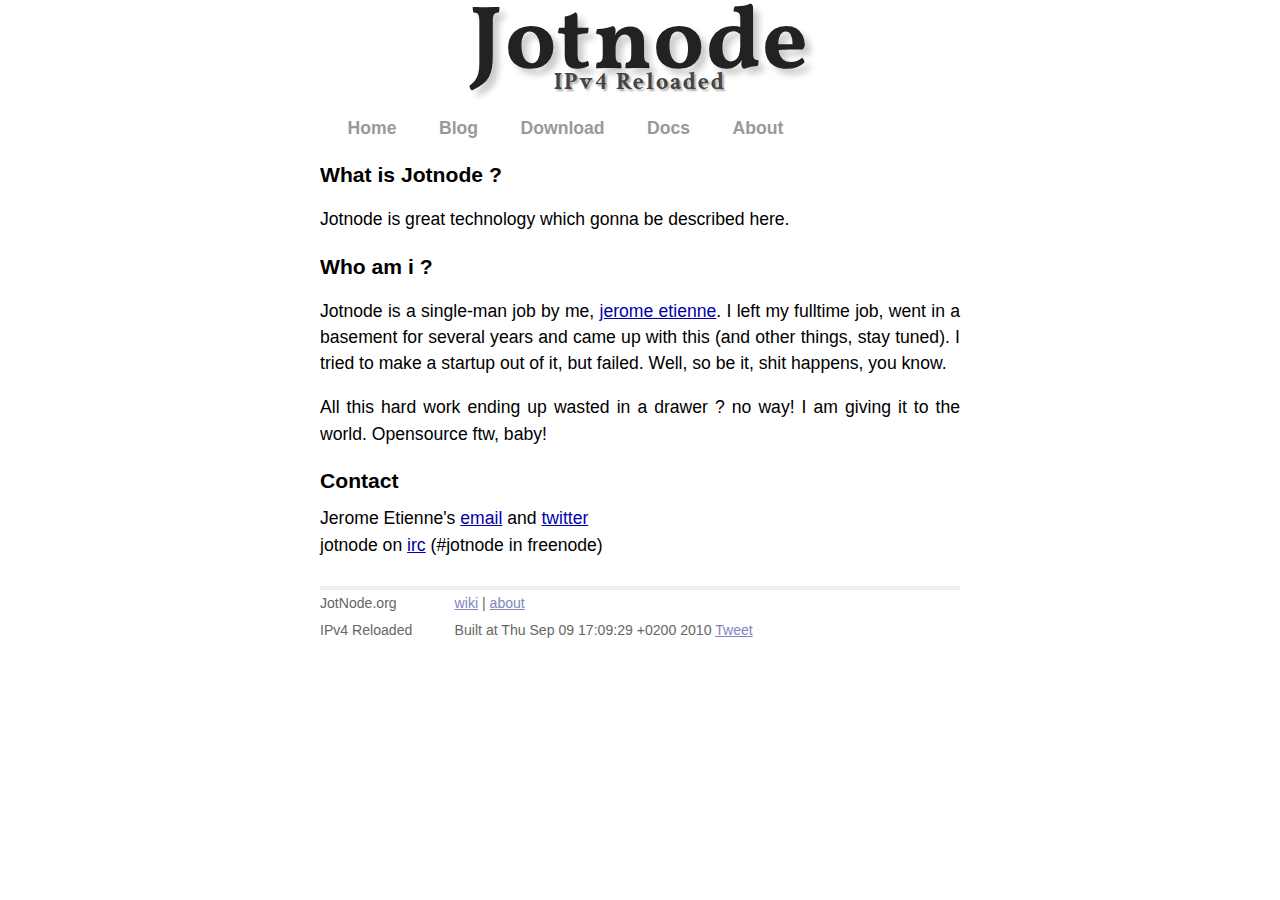
<file: about/index.html>
<!DOCTYPE html>
<html xmlns="http://www.w3.org/1999/xhtml" xml:lang="en" lang="en-us">
<head>
	<meta http-equiv="content-type" content="text/html; charset=utf-8" />
	<title>Jotnode about</title>
	<meta name="author" content="Jerome Etienne" />
	
	<!-- syntax highlighting CSS -->
	<link rel="stylesheet" href="/css/syntax.css" type="text/css" />
	
	<!-- Homepage CSS -->
	<link rel="stylesheet" href="/css/screen.css" type="text/css" media="screen, projection" />
	<link rel="stylesheet" href="/css/post.css" type="text/css" media="screen, projection" />
	
	<!-- font experiment 	// from http://code.google.com/webfonts/preview -->
	<link  href="http://fonts.googleapis.com/css?family=Vollkorn:regular,bold" rel="stylesheet" type="text/css" >
	<link  href="http://fonts.googleapis.com/css?family=Crimson+Text:regular" rel="stylesheet" type="text/css" >

	<script type="text/Javascript" src="/js/jquery/jquery-1.4.2.min.js"></script>
</head>
<body>

<div class="site">
	<div class="header">
		<a href="/">
			<div class="title">Jotnode</div>
			<div class="slogan">IPv4 Reloaded</div>
		</a>
		<div class="menu">
			<a href="/">Home</a>
			<a href="/blog">Blog</a>
			<a href="/download">Download</a>
			<a href="/docs">Docs</a>
			<a href="/about">About</a>
		</div>
	</div>
  
	<div>
	<h1>What is Jotnode ?</h1>
	<p>
		Jotnode is great technology which gonna be described here.
	</p>
	<h1>Who am i ?</h1>
	<p>
		Jotnode is a single-man job by me, <a href="http://jetienne.com">jerome etienne</a>.
		I left my fulltime job, went in a basement for several years and came up
		with this (and other things, stay tuned). I tried to make a
		startup out of it, but failed. Well, so be it, shit happens, you know.
	</p>
	<p>
		All this hard work ending up wasted in a drawer ? no way!
		I am giving it to the world. Opensource ftw, baby!
	</p>
	<h1>Contact</h1>
	Jerome Etienne's <a href="mailto:jerome.etienne@gmail.com">email</a>
	and 
	<a href="http://twitter.com/jerome_etienne">twitter</a>
	<br/>
	jotnode on <a href="irc://irc.freenode.net/%26jotnode">irc</a> (#jotnode in freenode)
</div>
  

  
	<div class="footer">
		<div class="contact">
			JotNode.org
			<br>
			IPv4 Reloaded
		</div>
		<div class="contact">
			<a href="http://wiki.github.com/jeromeetienne/mw/">wiki</a>
			|
			<a href="/about">about</a>
			<br>
			Built at Thu Sep 09 17:09:29 +0200 2010
			<!-- tweet button -- http://twitter.com/goodies/tweetbutton -->
			<a href="http://twitter.com/share" class="twitter-share-button" data-url="http://webpeer.it" data-text="WebPeer.it boosts your internet for free! Check it out!" data-count="none" data-via="webpeerit" data-related="jerome_etienne:The author">Tweet</a><script type="text/javascript" src="http://platform.twitter.com/widgets.js"></script>
	</div>
</div>

<!-- google analytic -->
<script type="text/javascript">

  var _gaq = _gaq || [];
  _gaq.push(['_setAccount', 'UA-4037844-14']);
  _gaq.push(['_trackPageview']);

  (function() {
    var ga = document.createElement('script'); ga.type = 'text/javascript'; ga.async = true;
    ga.src = ('https:' == document.location.protocol ? 'https://ssl' : 'http://www') + '.google-analytics.com/ga.js';
    var s = document.getElementsByTagName('script')[0]; s.parentNode.insertBefore(ga, s);
  })();

</script>

</body>
</html>
</file>
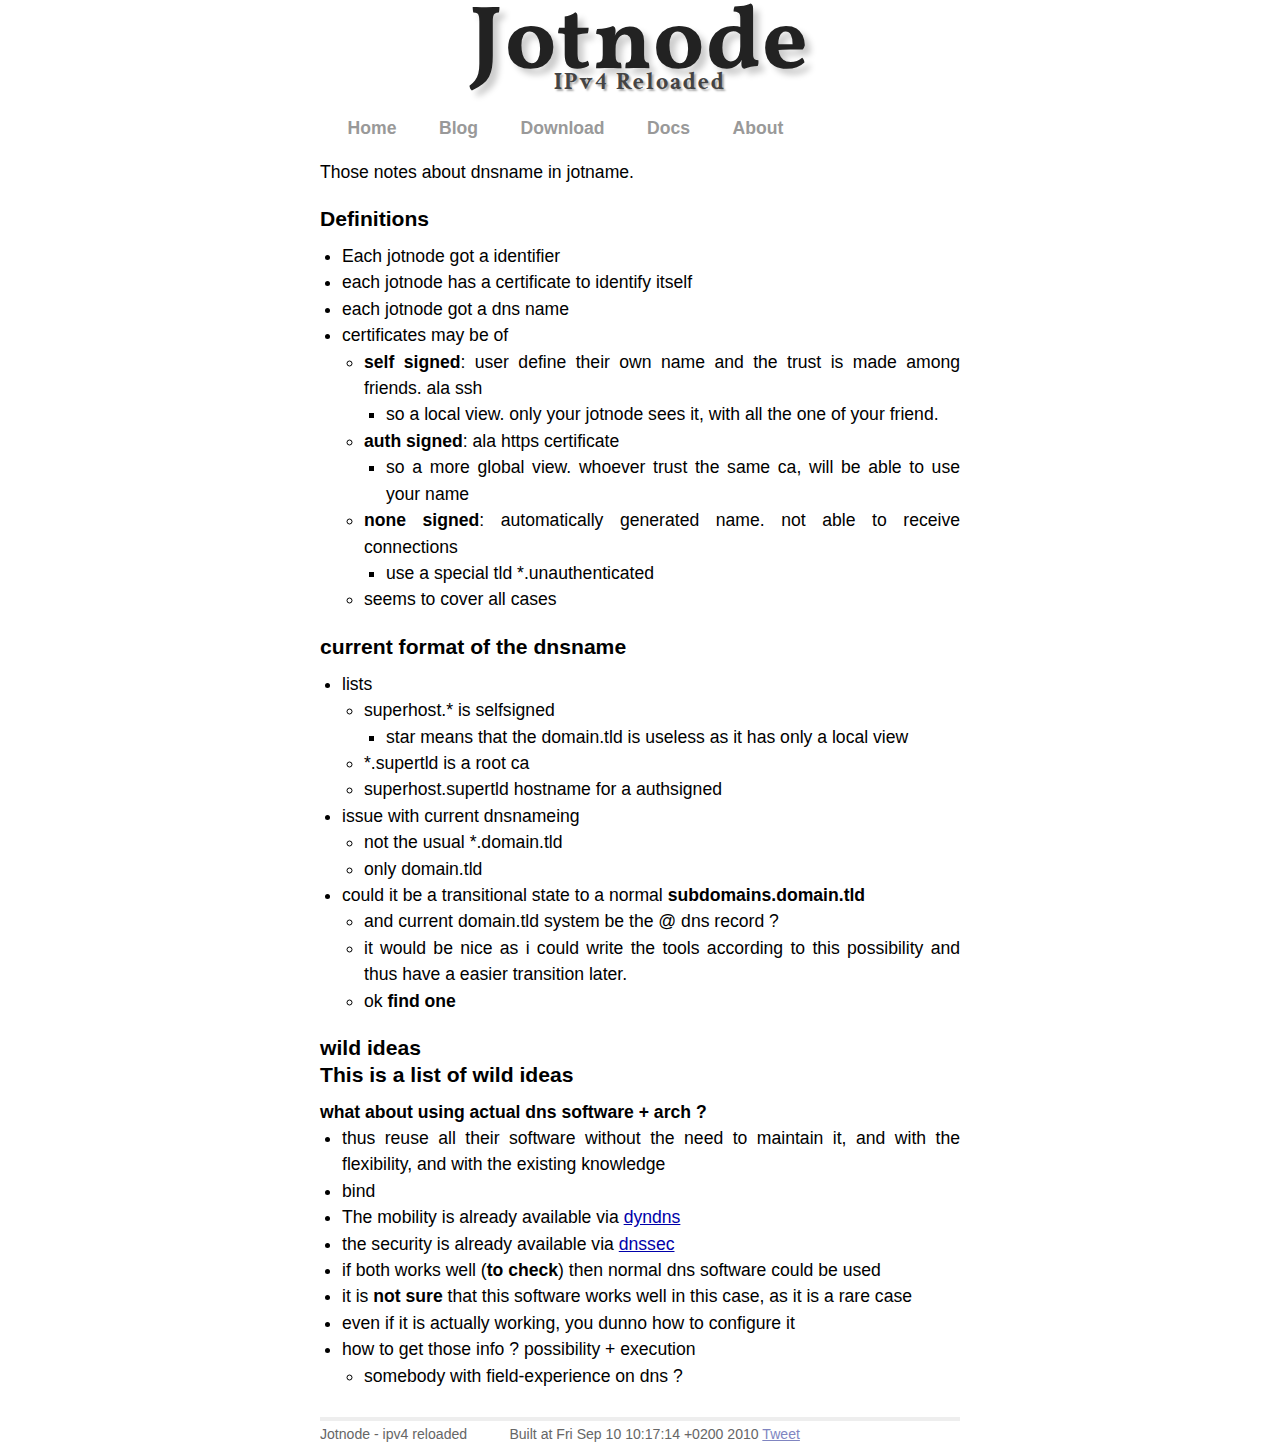
<file: blog/2010/09/04/docs-on-dns-names/index.html>
<!DOCTYPE html>
<html xmlns="http://www.w3.org/1999/xhtml" xml:lang="en" lang="en-us">
<head>
	<meta http-equiv="content-type" content="text/html; charset=utf-8" />
	<title>Docs On Dns Names</title>
	<meta name="author" content="Jerome Etienne" />
	
	<!-- syntax highlighting CSS -->
	<link rel="stylesheet" href="/css/syntax.css" type="text/css" />
	
	<!-- Homepage CSS -->
	<link rel="stylesheet" href="/css/screen.css" type="text/css" media="screen, projection" />
	<link rel="stylesheet" href="/css/post.css" type="text/css" media="screen, projection" />
	
	<!-- font experiment 	// from http://code.google.com/webfonts/preview -->
	<link  href="http://fonts.googleapis.com/css?family=Vollkorn:regular,bold" rel="stylesheet" type="text/css" >
	<link  href="http://fonts.googleapis.com/css?family=Crimson+Text:regular" rel="stylesheet" type="text/css" >

	<script type="text/Javascript" src="/js/jquery/jquery-1.4.2.min.js"></script>
</head>
<body>

<div class="site">
	<div class="header">
		<a href="/">
			<div class="title">Jotnode</div>
			<div class="slogan">IPv4 Reloaded</div>
		</a>
		<div class="menu">
			<a href="/">Home</a>
			<a href="/blog">Blog</a>
			<a href="/download">Download</a>
			<a href="/docs">Docs</a>
			<a href="/about">About</a>
		</div>
	</div>
  
	<div id="post">
<p>Those notes about dnsname in jotname.</p>
<h1>Definitions</h1>
<ul>
	<li>Each jotnode got a identifier</li>
	<li>each jotnode has a certificate to identify itself</li>
	<li>each jotnode got a dns name</li>
	<li>certificates may be of
	<ul>
		<li><strong>self signed</strong>: user define their own name and the trust is made among friends. ala ssh
		<ul>
			<li>so a local view. only your jotnode sees it, with all the one of your friend.</li>
		</ul></li>
		<li><strong>auth signed</strong>: ala https certificate
		<ul>
			<li>so a more global view. whoever trust the same ca, will be able to use your name</li>
		</ul></li>
		<li><strong>none signed</strong>: automatically generated name. not able to receive connections
		<ul>
			<li>use a special tld *.unauthenticated</li>
		</ul></li>
		<li>seems to cover all cases</li>
	</ul></li>
</ul>
<h1><strong>current</strong> format of the dnsname</h1>
<ul>
	<li>lists
	<ul>
		<li>superhost.* is selfsigned
		<ul>
			<li>star means that the domain.tld is useless as it has only a local view</li>
		</ul></li>
		<li>*.supertld is a root ca</li>
		<li>superhost.supertld hostname for a authsigned</li>
	</ul></li>
	<li>issue with current dnsnameing
	<ul>
		<li>not the usual *.domain.tld</li>
		<li>only domain.tld</li>
	</ul></li>
	<li>could it be a transitional state to a normal <strong>subdomains.domain.tld</strong>
	<ul>
		<li>and current domain.tld system be the @ dns record ?</li>
		<li>it would be nice as i could write the tools according to this possibility and thus have a easier transition later.</li>
		<li>ok <strong>find one</strong></li>
	</ul></li>
</ul>
<h1>wild ideas<br />
This is a list of wild ideas</h1>
<h2>what about using actual dns software + arch ?</h2>
<ul>
	<li>thus reuse all their software without the need to maintain it, and with the flexibility, and with the existing knowledge</li>
	<li>bind</li>
	<li>The mobility is already available via <a href="http://en.wikipedia.org/wiki/Dynamic_DNS">dyndns</a></li>
	<li>the security is already available via <a href="http://en.wikipedia.org/wiki/Domain_Name_System_Security_Extensions">dnssec</a></li>
	<li>if both works well (<strong>to check</strong>) then normal dns software could be used</li>
	<li>it is <strong>not sure</strong> that this software works well in this case, as it is a rare case</li>
	<li>even if it is actually working, you dunno how to configure it</li>
	<li>how to get those info ? possibility + execution
	<ul>
		<li>somebody with field-experience on dns ?</li>
	</ul></li>
</ul>
</div>

  
	<div class="footer">
		<div class="contact">
			Jotnode - ipv4 reloaded
		</div>
		<div class="contact">
			Built at Fri Sep 10 10:17:14 +0200 2010
			<!-- tweet button -- http://twitter.com/goodies/tweetbutton -->
			<a href="http://twitter.com/share" class="twitter-share-button" data-url="http://webpeer.it" data-text="WebPeer.it boosts your internet for free! Check it out!" data-count="none" data-via="webpeerit" data-related="jerome_etienne:The author">Tweet</a><script type="text/javascript" src="http://platform.twitter.com/widgets.js"></script>
	</div>
</div>

<!-- google analytic -->
<script type="text/javascript">

  var _gaq = _gaq || [];
  _gaq.push(['_setAccount', 'UA-4037844-14']);
  _gaq.push(['_trackPageview']);

  (function() {
    var ga = document.createElement('script'); ga.type = 'text/javascript'; ga.async = true;
    ga.src = ('https:' == document.location.protocol ? 'https://ssl' : 'http://www') + '.google-analytics.com/ga.js';
    var s = document.getElementsByTagName('script')[0]; s.parentNode.insertBefore(ga, s);
  })();

</script>

</body>
</html>
</file>
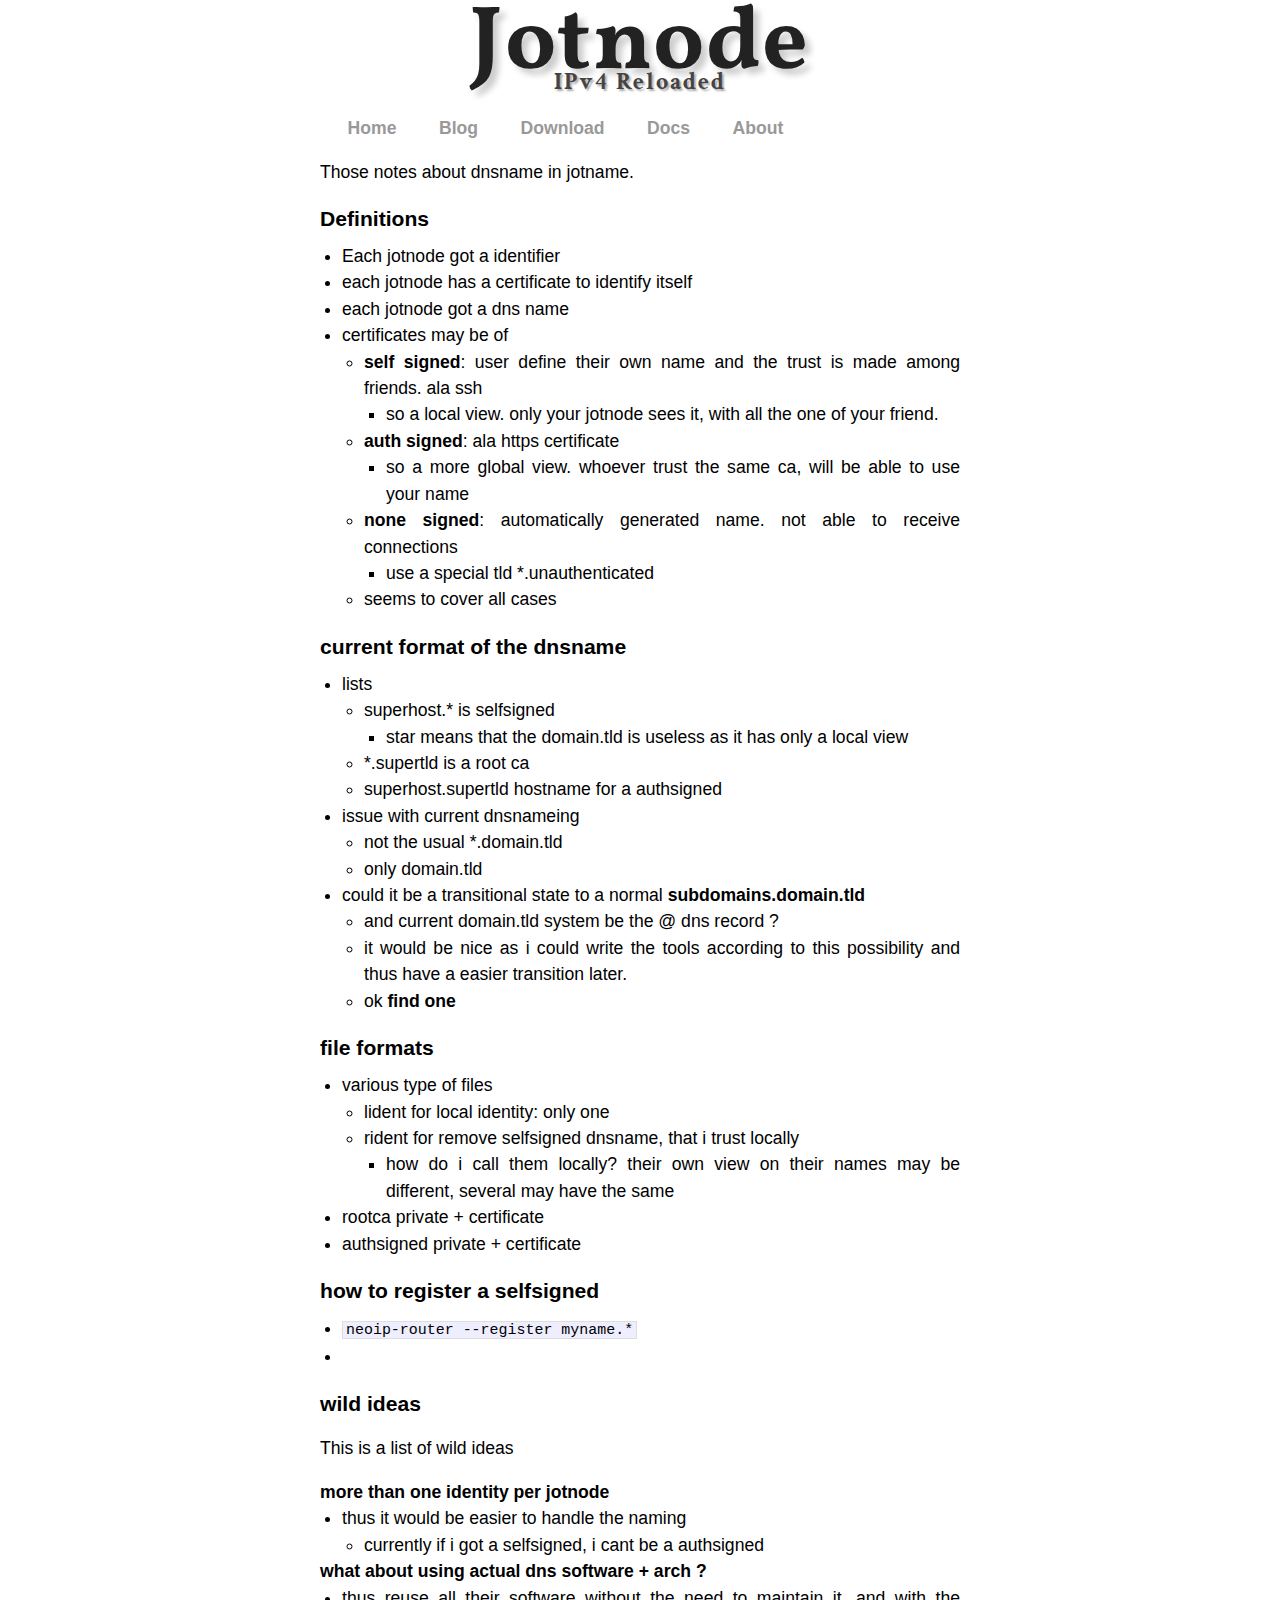
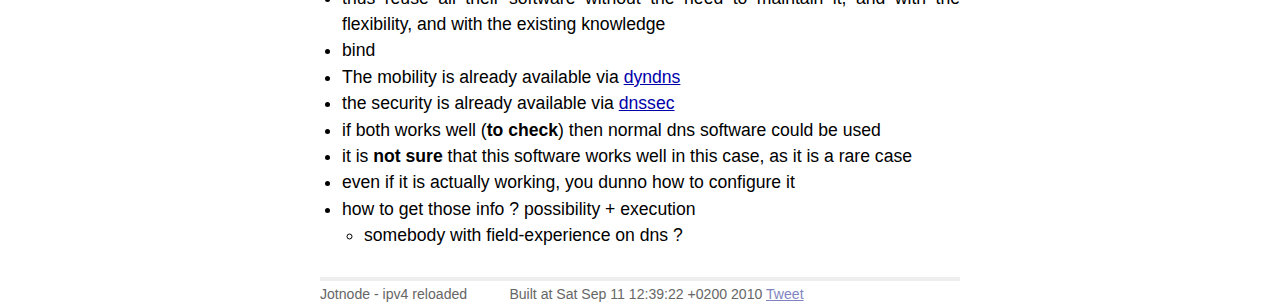
<file: docs/about_dnsname.html>
<!DOCTYPE html>
<html xmlns="http://www.w3.org/1999/xhtml" xml:lang="en" lang="en-us">
<head>
	<meta http-equiv="content-type" content="text/html; charset=utf-8" />
	<title></title>
	<meta name="author" content="Jerome Etienne" />
	
	<!-- syntax highlighting CSS -->
	<link rel="stylesheet" href="/css/syntax.css" type="text/css" />
	
	<!-- Homepage CSS -->
	<link rel="stylesheet" href="/css/screen.css" type="text/css" media="screen, projection" />
	<link rel="stylesheet" href="/css/post.css" type="text/css" media="screen, projection" />
	
	<!-- font experiment 	// from http://code.google.com/webfonts/preview -->
	<link  href="http://fonts.googleapis.com/css?family=Vollkorn:regular,bold" rel="stylesheet" type="text/css" >
	<link  href="http://fonts.googleapis.com/css?family=Crimson+Text:regular" rel="stylesheet" type="text/css" >

	<script type="text/Javascript" src="/js/jquery/jquery-1.4.2.min.js"></script>
</head>
<body>

<div class="site">
	<div class="header">
		<a href="/">
			<div class="title">Jotnode</div>
			<div class="slogan">IPv4 Reloaded</div>
		</a>
		<div class="menu">
			<a href="/">Home</a>
			<a href="/blog">Blog</a>
			<a href="/download">Download</a>
			<a href="/docs">Docs</a>
			<a href="/about">About</a>
		</div>
	</div>
  
	<div id="post">
<p>Those notes about dnsname in jotname.</p>
<h1>Definitions</h1>
<ul>
	<li>Each jotnode got a identifier</li>
	<li>each jotnode has a certificate to identify itself</li>
	<li>each jotnode got a dns name</li>
	<li>certificates may be of
	<ul>
		<li><strong>self signed</strong>: user define their own name and the trust is made among friends. ala ssh
		<ul>
			<li>so a local view. only your jotnode sees it, with all the one of your friend.</li>
		</ul></li>
		<li><strong>auth signed</strong>: ala https certificate
		<ul>
			<li>so a more global view. whoever trust the same ca, will be able to use your name</li>
		</ul></li>
		<li><strong>none signed</strong>: automatically generated name. not able to receive connections
		<ul>
			<li>use a special tld *.unauthenticated</li>
		</ul></li>
		<li>seems to cover all cases</li>
	</ul></li>
</ul>
<h1><strong>current</strong> format of the dnsname</h1>
<ul>
	<li>lists
	<ul>
		<li>superhost.* is selfsigned
		<ul>
			<li>star means that the domain.tld is useless as it has only a local view</li>
		</ul></li>
		<li>*.supertld is a root ca</li>
		<li>superhost.supertld hostname for a authsigned</li>
	</ul></li>
	<li>issue with current dnsnameing
	<ul>
		<li>not the usual *.domain.tld</li>
		<li>only domain.tld</li>
	</ul></li>
	<li>could it be a transitional state to a normal <strong>subdomains.domain.tld</strong>
	<ul>
		<li>and current domain.tld system be the @ dns record ?</li>
		<li>it would be nice as i could write the tools according to this possibility and thus have a easier transition later.</li>
		<li>ok <strong>find one</strong></li>
	</ul></li>
</ul>
<h1>file formats</h1>
<ul>
	<li>various type of files
	<ul>
		<li>lident for local identity: only one</li>
		<li>rident for remove selfsigned dnsname, that i trust locally
		<ul>
			<li>how do i call them locally? their own view on their names may be different, several may have the same</li>
		</ul></li>
	</ul></li>
	<li>rootca private + certificate</li>
	<li>authsigned private + certificate</li>
</ul>
<h1>how to register a selfsigned</h1>
<ul>
	<li><code>neoip-router --register myname.*</code></li>
	<li></li>
</ul>
<h1>wild ideas</h1>
<p>This is a list of wild ideas</p>
<h2>more than one identity per jotnode</h2>
<ul>
	<li>thus it would be easier to handle the naming
	<ul>
		<li>currently if i got a selfsigned, i cant be a authsigned</li>
	</ul></li>
</ul>
<h2>what about using actual dns software + arch ?</h2>
<ul>
	<li>thus reuse all their software without the need to maintain it, and with the flexibility, and with the existing knowledge</li>
	<li>bind</li>
	<li>The mobility is already available via <a href="http://en.wikipedia.org/wiki/Dynamic_DNS">dyndns</a></li>
	<li>the security is already available via <a href="http://en.wikipedia.org/wiki/Domain_Name_System_Security_Extensions">dnssec</a></li>
	<li>if both works well (<strong>to check</strong>) then normal dns software could be used</li>
	<li>it is <strong>not sure</strong> that this software works well in this case, as it is a rare case</li>
	<li>even if it is actually working, you dunno how to configure it</li>
	<li>how to get those info ? possibility + execution
	<ul>
		<li>somebody with field-experience on dns ?</li>
	</ul></li>
</ul>
</div>

  
	<div class="footer">
		<div class="contact">
			Jotnode - ipv4 reloaded
		</div>
		<div class="contact">
			Built at Sat Sep 11 12:39:22 +0200 2010
			<!-- tweet button -- http://twitter.com/goodies/tweetbutton -->
			<a href="http://twitter.com/share" class="twitter-share-button" data-url="http://webpeer.it" data-text="WebPeer.it boosts your internet for free! Check it out!" data-count="none" data-via="webpeerit" data-related="jerome_etienne:The author">Tweet</a><script type="text/javascript" src="http://platform.twitter.com/widgets.js"></script>
	</div>
</div>

<!-- google analytic -->
<script type="text/javascript">

  var _gaq = _gaq || [];
  _gaq.push(['_setAccount', 'UA-4037844-14']);
  _gaq.push(['_trackPageview']);

  (function() {
    var ga = document.createElement('script'); ga.type = 'text/javascript'; ga.async = true;
    ga.src = ('https:' == document.location.protocol ? 'https://ssl' : 'http://www') + '.google-analytics.com/ga.js';
    var s = document.getElementsByTagName('script')[0]; s.parentNode.insertBefore(ga, s);
  })();

</script>

</body>
</html>
</file>
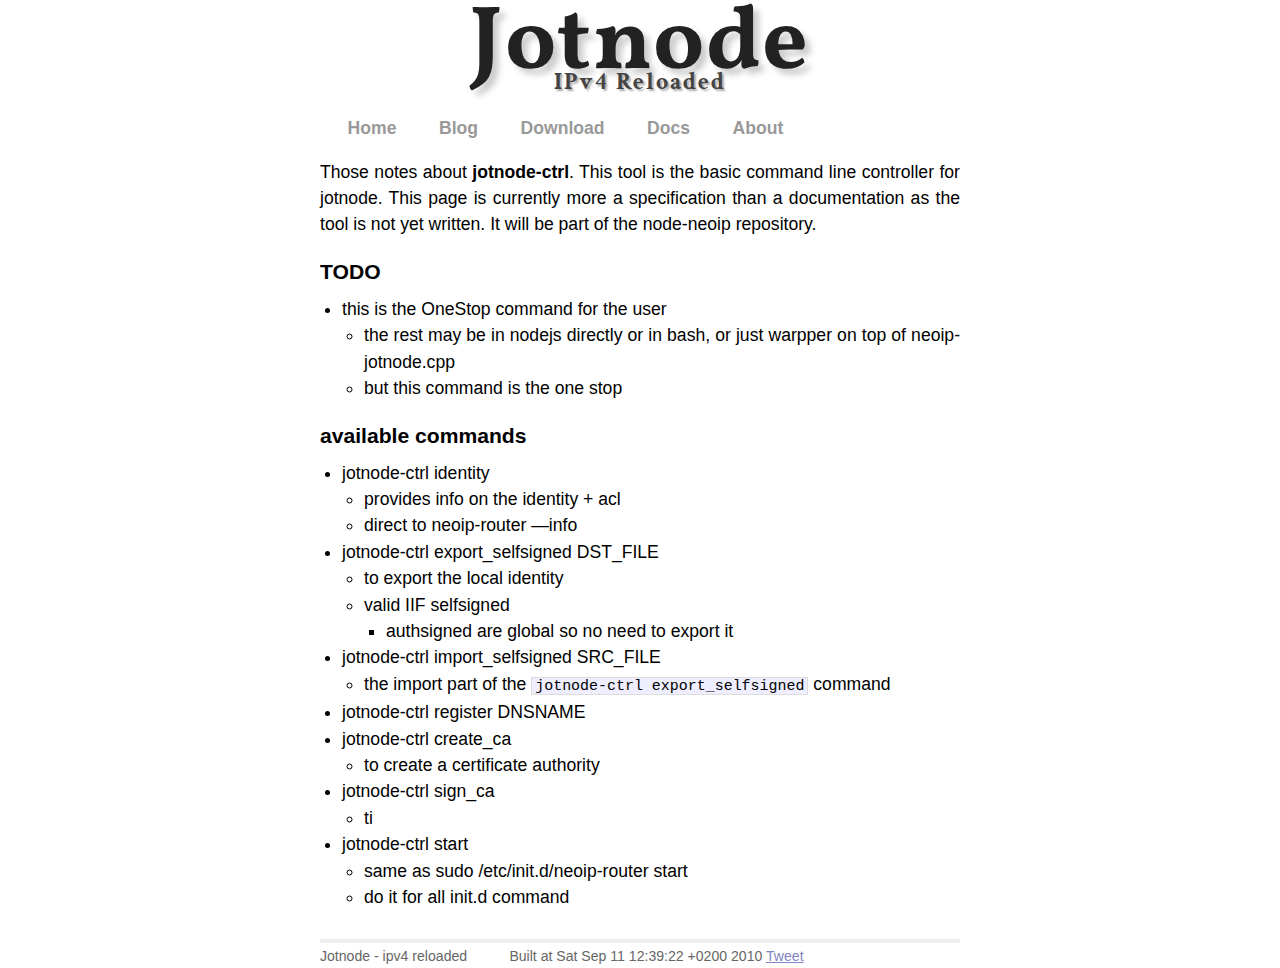
<file: docs/about_jotnode_ctrl.html>
<!DOCTYPE html>
<html xmlns="http://www.w3.org/1999/xhtml" xml:lang="en" lang="en-us">
<head>
	<meta http-equiv="content-type" content="text/html; charset=utf-8" />
	<title></title>
	<meta name="author" content="Jerome Etienne" />
	
	<!-- syntax highlighting CSS -->
	<link rel="stylesheet" href="/css/syntax.css" type="text/css" />
	
	<!-- Homepage CSS -->
	<link rel="stylesheet" href="/css/screen.css" type="text/css" media="screen, projection" />
	<link rel="stylesheet" href="/css/post.css" type="text/css" media="screen, projection" />
	
	<!-- font experiment 	// from http://code.google.com/webfonts/preview -->
	<link  href="http://fonts.googleapis.com/css?family=Vollkorn:regular,bold" rel="stylesheet" type="text/css" >
	<link  href="http://fonts.googleapis.com/css?family=Crimson+Text:regular" rel="stylesheet" type="text/css" >

	<script type="text/Javascript" src="/js/jquery/jquery-1.4.2.min.js"></script>
</head>
<body>

<div class="site">
	<div class="header">
		<a href="/">
			<div class="title">Jotnode</div>
			<div class="slogan">IPv4 Reloaded</div>
		</a>
		<div class="menu">
			<a href="/">Home</a>
			<a href="/blog">Blog</a>
			<a href="/download">Download</a>
			<a href="/docs">Docs</a>
			<a href="/about">About</a>
		</div>
	</div>
  
	<div id="post">
<p>Those notes about <strong>jotnode-ctrl</strong>. This tool is the basic command line controller for jotnode. This page is currently more a specification than a documentation as the tool is not yet written. It will be part of the node-neoip repository.</p>
<h1><span class="caps">TODO</span></h1>
<ul>
	<li>this is the OneStop command for the user
	<ul>
		<li>the rest may be in nodejs directly or in bash, or just warpper on top of neoip-jotnode.cpp</li>
		<li>but this command is the one stop</li>
	</ul></li>
</ul>
<h1>available commands</h1>
<ul>
	<li>jotnode-ctrl identity
	<ul>
		<li>provides info on the identity + acl</li>
		<li>direct to neoip-router &#8212;info</li>
	</ul></li>
	<li>jotnode-ctrl export_selfsigned DST_FILE
	<ul>
		<li>to export the local identity</li>
		<li>valid <span class="caps">IIF</span> selfsigned
		<ul>
			<li>authsigned are global so no need to export it</li>
		</ul></li>
	</ul></li>
	<li>jotnode-ctrl import_selfsigned SRC_FILE
	<ul>
		<li>the import part of the <code>jotnode-ctrl export_selfsigned</code> command</li>
	</ul></li>
	<li>jotnode-ctrl register <span class="caps">DNSNAME</span></li>
	<li>jotnode-ctrl create_ca
	<ul>
		<li>to create a certificate authority</li>
	</ul></li>
	<li>jotnode-ctrl sign_ca
	<ul>
		<li>ti</li>
	</ul></li>
	<li>jotnode-ctrl start
	<ul>
		<li>same as sudo /etc/init.d/neoip-router start</li>
		<li>do it for all init.d command</li>
	</ul></li>
</ul>
</div>

  
	<div class="footer">
		<div class="contact">
			Jotnode - ipv4 reloaded
		</div>
		<div class="contact">
			Built at Sat Sep 11 12:39:22 +0200 2010
			<!-- tweet button -- http://twitter.com/goodies/tweetbutton -->
			<a href="http://twitter.com/share" class="twitter-share-button" data-url="http://webpeer.it" data-text="WebPeer.it boosts your internet for free! Check it out!" data-count="none" data-via="webpeerit" data-related="jerome_etienne:The author">Tweet</a><script type="text/javascript" src="http://platform.twitter.com/widgets.js"></script>
	</div>
</div>

<!-- google analytic -->
<script type="text/javascript">

  var _gaq = _gaq || [];
  _gaq.push(['_setAccount', 'UA-4037844-14']);
  _gaq.push(['_trackPageview']);

  (function() {
    var ga = document.createElement('script'); ga.type = 'text/javascript'; ga.async = true;
    ga.src = ('https:' == document.location.protocol ? 'https://ssl' : 'http://www') + '.google-analytics.com/ga.js';
    var s = document.getElementsByTagName('script')[0]; s.parentNode.insertBefore(ga, s);
  })();

</script>

</body>
</html>
</file>
<file: css/syntax.css>
.highlight  { background: #ffffff; }
.highlight .c { color: #999988; font-style: italic } /* Comment */
.highlight .err { color: #a61717; background-color: #e3d2d2 } /* Error */
.highlight .k { font-weight: bold } /* Keyword */
.highlight .o { font-weight: bold } /* Operator */
.highlight .cm { color: #999988; font-style: italic } /* Comment.Multiline */
.highlight .cp { color: #999999; font-weight: bold } /* Comment.Preproc */
.highlight .c1 { color: #999988; font-style: italic } /* Comment.Single */
.highlight .cs { color: #999999; font-weight: bold; font-style: italic } /* Comment.Special */
.highlight .gd { color: #000000; background-color: #ffdddd } /* Generic.Deleted */
.highlight .gd .x { color: #000000; background-color: #ffaaaa } /* Generic.Deleted.Specific */
.highlight .ge { font-style: italic } /* Generic.Emph */
.highlight .gr { color: #aa0000 } /* Generic.Error */
.highlight .gh { color: #999999 } /* Generic.Heading */
.highlight .gi { color: #000000; background-color: #ddffdd } /* Generic.Inserted */
.highlight .gi .x { color: #000000; background-color: #aaffaa } /* Generic.Inserted.Specific */
.highlight .go { color: #888888 } /* Generic.Output */
.highlight .gp { color: #555555 } /* Generic.Prompt */
.highlight .gs { font-weight: bold } /* Generic.Strong */
.highlight .gu { color: #aaaaaa } /* Generic.Subheading */
.highlight .gt { color: #aa0000 } /* Generic.Traceback */
.highlight .kc { font-weight: bold } /* Keyword.Constant */
.highlight .kd { font-weight: bold } /* Keyword.Declaration */
.highlight .kp { font-weight: bold } /* Keyword.Pseudo */
.highlight .kr { font-weight: bold } /* Keyword.Reserved */
.highlight .kt { color: #445588; font-weight: bold } /* Keyword.Type */
.highlight .m { color: #009999 } /* Literal.Number */
.highlight .s { color: #d14 } /* Literal.String */
.highlight .na { color: #008080 } /* Name.Attribute */
.highlight .nb { color: #0086B3 } /* Name.Builtin */
.highlight .nc { color: #445588; font-weight: bold } /* Name.Class */
.highlight .no { color: #008080 } /* Name.Constant */
.highlight .ni { color: #800080 } /* Name.Entity */
.highlight .ne { color: #990000; font-weight: bold } /* Name.Exception */
.highlight .nf { color: #990000; font-weight: bold } /* Name.Function */
.highlight .nn { color: #555555 } /* Name.Namespace */
.highlight .nt { color: #000080 } /* Name.Tag */
.highlight .nv { color: #008080 } /* Name.Variable */
.highlight .ow { font-weight: bold } /* Operator.Word */
.highlight .w { color: #bbbbbb } /* Text.Whitespace */
.highlight .mf { color: #009999 } /* Literal.Number.Float */
.highlight .mh { color: #009999 } /* Literal.Number.Hex */
.highlight .mi { color: #009999 } /* Literal.Number.Integer */
.highlight .mo { color: #009999 } /* Literal.Number.Oct */
.highlight .sb { color: #d14 } /* Literal.String.Backtick */
.highlight .sc { color: #d14 } /* Literal.String.Char */
.highlight .sd { color: #d14 } /* Literal.String.Doc */
.highlight .s2 { color: #d14 } /* Literal.String.Double */
.highlight .se { color: #d14 } /* Literal.String.Escape */
.highlight .sh { color: #d14 } /* Literal.String.Heredoc */
.highlight .si { color: #d14 } /* Literal.String.Interpol */
.highlight .sx { color: #d14 } /* Literal.String.Other */
.highlight .sr { color: #009926 } /* Literal.String.Regex */
.highlight .s1 { color: #d14 } /* Literal.String.Single */
.highlight .ss { color: #990073 } /* Literal.String.Symbol */
.highlight .bp { color: #999999 } /* Name.Builtin.Pseudo */
.highlight .vc { color: #008080 } /* Name.Variable.Class */
.highlight .vg { color: #008080 } /* Name.Variable.Global */
.highlight .vi { color: #008080 } /* Name.Variable.Instance */
.highlight .il { color: #009999 } /* Literal.Number.Integer.Long */
</file>
<file: css/post.css>
/*****************************************************************************/
/*
/* Posts
/*
/*****************************************************************************/

#post {

}

  /* standard */

  #post pre {
    border: 1px solid #ddd;
    background-color: #eef;
    padding: 0 .4em;
  }

  #post ul,
  #post ol {
    margin-left: 1.25em;
  }

  #post code {
    border: 1px solid #ddd;
    background-color: #eef;
    font-size: 85%;
    padding: 0 .2em;
  }

    #post pre code {
      border: none;
    }

  /* terminal */

  #post pre.terminal {
    border: 1px solid black;
    background-color: #333;
    color: white;
  }

  #post pre.terminal code {
    background-color: #333;
  }

#related {
  margin-top: 2em;
}

  #related h2 {
    margin-bottom: 1em;
  }
  
ul.posts {
  list-style-type: none;
  margin-bottom: 2em;
}

  ul.posts li {
    line-height: 1.75em;
  }

  ul.posts span {
    color: #aaa;
    font-family: Monaco, "Courier New", monospace;
    font-size: 80%;
  }
</file>
<file: css/screen.css>
/*****************************************************************************/
/*
/* Common
/*
/*****************************************************************************/

/* Global Reset */

* {
	margin: 0;
	padding: 0;
}

html, body {
	height: 100%;
}

body {
	background-color: #FFFFFF;
	font		: 16px helvetica, arial, clean, sans-serif;
	*font-size	: small;
	text-align	: center;
}

h1, h2, h3, h4, h5, h6 {
	font-size	: 100%;
}

h1 {
	margin-top	: 1em;
	margin-bottom	: 0.5em;
	font-size	: larger;
}

p {
	margin: 1em 0;
}

a {
	color: #00a;
}

a:hover {
	color: black;
}

a:visited {
	color: #a0a;
}

table {
	font-size: inherit;
	font: 100%;
}


/*****************************************************************************/
/*
/* Site
/*
/*****************************************************************************/

.site {
	font-size	: 110%;
	text-align	: justify;
	width		: 640px;
	margin		: 0em auto 2em auto;
	line-height	: 1.5em;
/*	-webkit-font-smoothing: subpixel-antialiased;
*/
}




/********************************************************************************/
/********************************************************************************/
/*	Header title/slogan							*/
/********************************************************************************/
/********************************************************************************/
.site .header {
	border-bottom: thin;
}

.site .header a {
	text-decoration:	none;
}

.site .header .title {	/* From google font directory */
	padding-top	: 45px;
	font-size	: 90px;
	font-family	: 'Vollkorn', serif;
	font-style	: normal;
	font-weight	: 700;
	text-shadow	: 6px 6px 6px #ccc;
	text-transform	: none;
	letter-spacing	: 0.019em;
	word-spacing	: 0em;
	line-height	: 0em;
}

.site .header .slogan {	/* From google font directory */
	padding-top	: 12px;
	font-size	: 24px;
	font-family	: 'Crimson Text', serif;
	font-style	: normal;
	font-weight	: 700;
	text-shadow	: 2px 2px 2px #aaa;
	text-transform	: none;
	letter-spacing	: 0.083em;
	word-spacing	: 0em;
	line-height	: 0.5em;
}

.site .header .title {
	text-align	: center;
	color		: #222;
}
.site .header .slogan {
	margin		: 0.8em;
	text-align	: center;
	color		: #444;
}

/********************************************************************************/
/********************************************************************************/
/*	Header menu								*/
/********************************************************************************/
/********************************************************************************/
.menu {
	color		: #a00;
	font-weight	: bold;
	margin-top	: 1.5em;
	margin-bottom	: 1em;
	border-bottom	: thin;
}

.site .menu a {
	color		: #999;
	text-decoration	: none;
	margin-left	: 1em;
	
	padding		: 10px;
}

.site .menu a:hover {
	border			: 2px solid #ddd;
	padding			: 8px;

	background		: #ddf;

	color			: #444;
	text-shadow		: none;

	border-radius		: 10px;
	-moz-border-radius	: 10px;
	-webkit-border-radius	: 10px;
}

/********************************************************************************/
/********************************************************************************/
/*	synopsys								*/
/********************************************************************************/
/********************************************************************************/
.synopsys .column_1 {
	float		: left;
	width		: 480px;
	line-height	: 1.7em;
}
.synopsys .column_2 {
	float		: right;
	width		: 300px;
	border-left	: solid;
	text-align	: center;
}
.synopsys .column_2 li {
	list-style-type	: none;
	font-size	: 100%;
	padding-bottom	: 1em;
	padding-top	: 1em;
	padding-left	: 0.5em;
	line-height	: 0px;
	text-transform	: capitalize;
	font-family	: 'Crimson Text', serif;
	letter-spacing	: 0.083em;
}
body.mozilla .synopsys .column_2 li {	/* mozilla specific css */
	letter-spacing	: 0em;
}

.synopsys .column_2 a {
	padding			: 10px;
}
.synopsys .column_2 a:hover {
	border			: 2px solid #ddd;
	padding			: 8px;

	background		: #ddf;
	text-decoration		: none;

	border-radius		: 10px;
	-moz-border-radius	: 10px;
	-webkit-border-radius	: 10px;
}

/********************************************************************************/
/********************************************************************************/
/*	sliders									*/
/********************************************************************************/
/********************************************************************************/
  
#slider li div.slide {
	border			: 2px solid #ddd;
	background-color	: #eef;

	border-radius		: 15px;
	-moz-border-radius	: 15px;
	-webkit-border-radius	: 15px;

	margin			: 5px;
	padding-top		: 0px;
	padding-bottom		: 15px;
	padding-right		: 15px;
	padding-left		: 15px;
}

#slider {
	width		: 800px;
}
#slider ul, #slider li{
	margin		: 0;
	padding		: 0;
	list-style	: none;
}
#slider li { 
	width		: 800px;
	overflow	: hidden; 
}


div.synopsys {
	style		: "padding-left: 8px";
}

div.synopsys a {
	color		: black;
	font-weight	: bolder;
	text-decoration	: none;
}

div.synopsys a:hover {
	text-decoration	: underline;
}

#slider div.slide a {
	color		: black;
	font-weight	: bolder;
	text-decoration	: none;
}

#slider div.slide a:hover {
	text-decoration	: underline;
}

.slider_menu {
	text-align	: center;
	margin-top	: 15px;
}

.slider_menu a {
	color			: #000;
	font-weight		: bolder;
	text-decoration		: none;

	border			: 2px solid #ddd;
	background-color	: #eef;

	border-radius		: 0.5em;
	-moz-border-radius	: 0.5em;
	-webkit-border-radius	: 0.5em;

	margin			: 0.5em;
	padding			: 0.5em;
}

.slider_menu a:hover {
	background-color	: #ccf;
	box-shadow		: 0px 0px 0.5em #666;
	-webkit-box-shadow	: 0px 0px 0.5em #666;
}


/********************************************************************************/
/********************************************************************************/
/*	docs/index								*/
/********************************************************************************/
/********************************************************************************/

#docs_index div.highlight {
	border		: 1px solid #ddd;
	background-color: #eef;
	font-size	: 85%;
	padding		: 0.2em;
}

/********************************************************************************/
/********************************************************************************/
/*	Footer									*/
/********************************************************************************/
/********************************************************************************/
.site .footer {
	font-size	: 80%;
	color		: #666;
	border-top	: 4px solid #eee;
	margin-top	: 2em;
	overflow	: hidden;
}

.site .footer .contact {
	float		: left;
	margin-right	: 3em;
}

.site .footer .contact a {
	color		: #8085C1;
}
</file>
